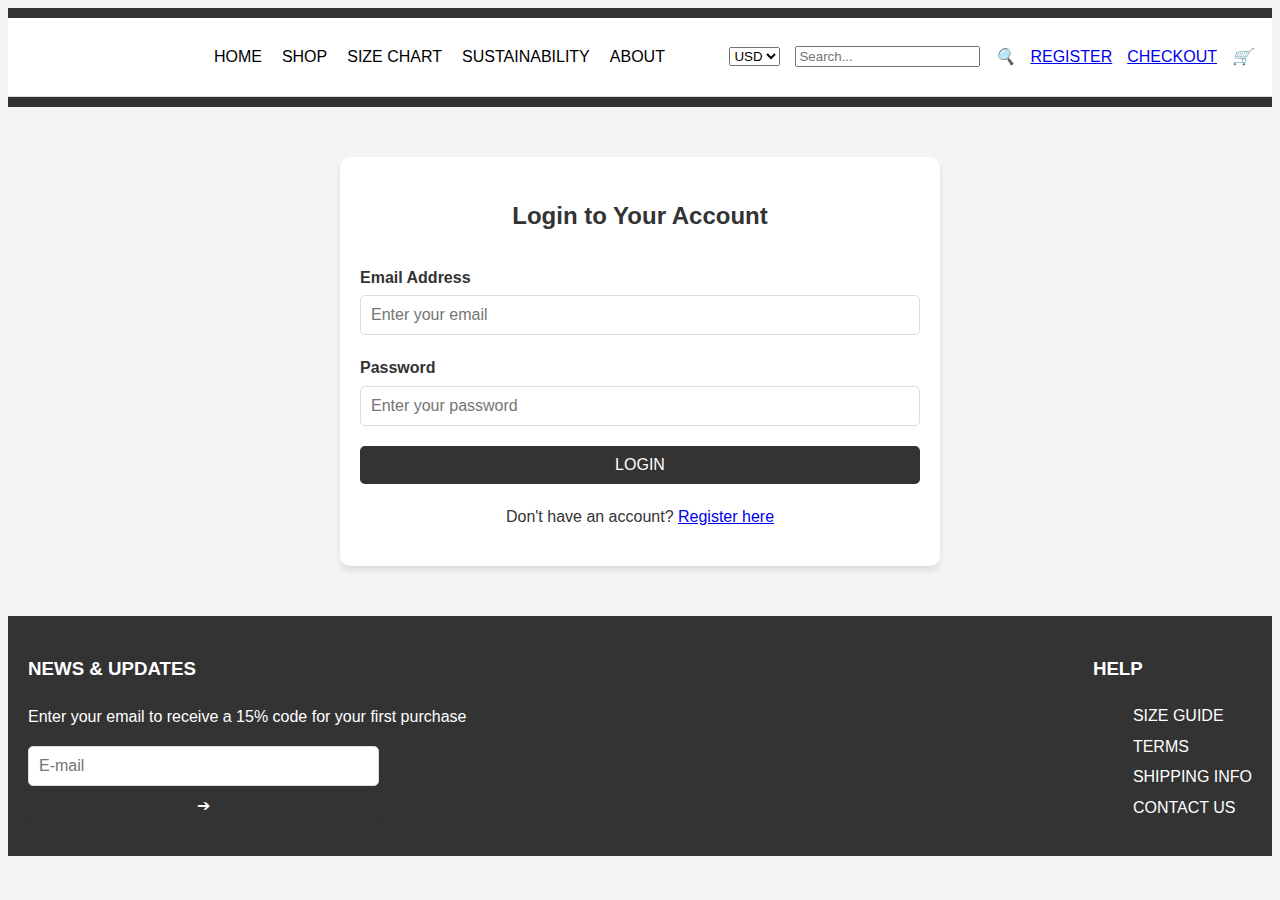
<file: login.html>
<!DOCTYPE html>
<html lang="en">
<head>
    <meta charset="UTF-8">
    <meta name="viewport" content="width=device-width, initial-scale=1.0">
    <title>Login - Jubilee</title>
    <link rel="stylesheet" href="1.css">
</head>
<body>
    <header>
        <nav class="navbar">
            <div class="logo">JUBILEE //</div>
            <ul class="menu">
                <li><a href="index.html">HOME</a></li>
                <li><a href="shop.html">SHOP</a></li>
                <li><a href="size-chart.html">SIZE CHART</a></li>
                <li><a href="sustainability.html">SUSTAINABILITY</a></li>
                <li><a href="contact.html">ABOUT</a></li>
            </ul>
            <div class="icons">
                <select class="currency-selector">
                    <option value="usd">USD</option>
                    <option value="eur">EUR</option>
                    <option value="lkr">LKR</option>
                </select>
                <input type="text" class="search-bar" placeholder="Search...">
                <i class="search-icon">🔍</i>
                <a href="register.html" class="register-btn">REGISTER</a>
                <a href="checkout.html" class="checkout-btn">CHECKOUT</a>
                <i class="cart-icon">🛒</i>
            </div>
        </nav>
    </header>

    <main>
        <div class="form-container">
            <h2>Login to Your Account</h2>
            <form action="login-action.php" method="POST">
                <div class="form-group">
                    <label for="email">Email Address</label>
                    <input type="email" id="email" name="email" placeholder="Enter your email" required>
                </div>

                <div class="form-group">
                    <label for="password">Password</label>
                    <input type="password" id="password" name="password" placeholder="Enter your password" required>
                </div>

                <div class="form-group">
                    <button type="submit" class="btn">LOGIN</button>
                </div>
            </form>

            <p>Don't have an account? <a href="register.html">Register here</a></p>
        </div>
    </main>

    <footer>
        <div class="footer-container">
            <div class="newsletter">
                <h3>NEWS & UPDATES</h3>
                <p>Enter your email to receive a 15% code for your first purchase</p>
                <form action="save_email.php" method="POST">
                    <input type="email" name="email" placeholder="E-mail" required>
                    <button type="submit">➔</button>
                </form>
            </div>
            <div class="help-links">
                <h3>HELP</h3>
                <ul>
                    <li><a href="size-guide.html">SIZE GUIDE</a></li>
                    <li><a href="terms.html">TERMS</a></li>
                    <li><a href="shipping-info.html">SHIPPING INFO</a></li>
                    <li><a href="contact-us.html">CONTACT US</a></li>
                </ul>
            </div>
        </div>
    </footer>
</body>
</html>
</file>
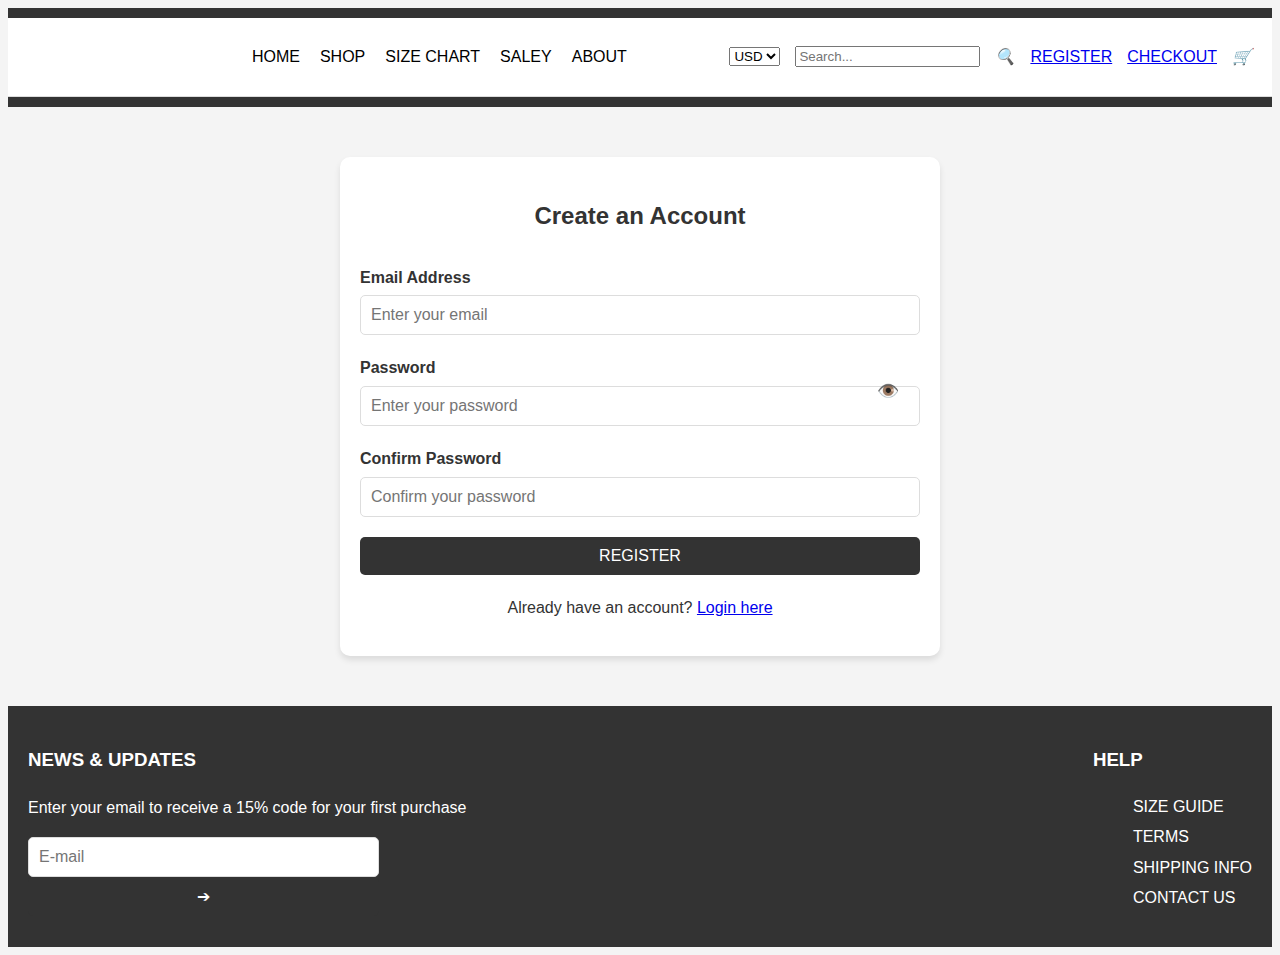
<file: register.html>
<!DOCTYPE html>
<html lang="en">
<head>
    <meta charset="UTF-8">
    <meta name="viewport" content="width=device-width, initial-scale=1.0">
    <title>Register - Jubilee</title>
    <link rel="stylesheet" href="1.css">
</head>
<body>
    <header>
        <nav class="navbar">
            <div class="logo">JUBILEE //</div>
            <ul class="menu">
                <li><a href="index.html">HOME</a></li>
                <li><a href="shop.html">SHOP</a></li>
                <li><a href="size-chart.html">SIZE CHART</a></li>
                <li><a href="sale.html">SALEY</a></li>
                <li><a href="contact.html">ABOUT</a></li>
            </ul>
            <div class="icons">
                <select class="currency-selector">
                    <option value="usd">USD</option>
                    <option value="eur">EUR</option>
                    <option value="lkr">LKR</option>
                </select>
                <input type="text" class="search-bar" placeholder="Search...">
                <i class="search-icon">🔍</i>
                <a href="register.html" class="register-btn">REGISTER</a>
                <a href="checkout.html" class="checkout-btn">CHECKOUT</a>
                <i class="cart-icon">🛒</i>
            </div>
        </nav>
    </header>

    <main>
        <div class="form-container">
            <h2>Create an Account</h2>
            <form id="register-form" action="register-action.php" method="POST">
                <div class="form-group">
                    <label for="email">Email Address</label>
                    <input type="email" id="email" name="email" placeholder="Enter your email" required>
                </div>

                <div class="form-group">
                    <label for="password">Password</label>
                    <div class="password-field">
                        <input type="password" id="password" name="password" placeholder="Enter your password" required>
                        <button type="button" id="toggle-password" class="password-toggle">👁️</button>
                    </div>
                    <div id="password-strength" class="password-strength"></div>
                </div>

                <div class="form-group">
                    <label for="confirm-password">Confirm Password</label>
                    <input type="password" id="confirm-password" name="confirm-password" placeholder="Confirm your password" required>
                </div>

                <div class="form-group">
                    <button type="submit" class="btn">REGISTER</button>
                </div>
            </form>
            <p>Already have an account? <a href="login.html">Login here</a></p>
        </div>
    </main>

    <footer>
        <div class="footer-container">
            <div class="newsletter">
                <h3>NEWS & UPDATES</h3>
                <p>Enter your email to receive a 15% code for your first purchase</p>
                <form action="save_email.php" method="POST">
                    <input type="email" name="email" placeholder="E-mail" required>
                    <button type="submit">➔</button>
                </form>
            </div>
            <div class="help-links">
                <h3>HELP</h3>
                <ul>
                    <li><a href="size-guide.html">SIZE GUIDE</a></li>
                    <li><a href="terms.html">TERMS</a></li>
                    <li><a href="shipping-info.html">SHIPPING INFO</a></li>
                    <li><a href="contact-us.html">CONTACT US</a></li>
                </ul>
            </div>
        </div>
    </footer>

    <script src="register.js"></script>
</body>
</html>
</file>
<file: 1.css>
/* Reset and box-sizing */
* {
    margin: 1;
    padding: 1;
    box-sizing: border-box;
}

/* General Body Styles */
body {
    font-family: Arial, sans-serif;
    line-height: 1.6;
    background-color: #f4f4f4;
    color: #333;
    margin: 1;
}

/* Header and Navbar */
header {
    background-color: #333;
    color: white;
    padding: 10px 0;
    text-align: center;
}

.navbar {
    display: flex;
    justify-content: space-between;
    align-items: center;
    padding: 10px 20px;
    background-color: #fff;
    border-bottom: 1px solid #ddd;
}

.navbar .logo {
    font-size: 24px;
    font-weight: bold;
}

.navbar .menu {
    list-style: none;
    display: flex;
    gap: 20px;
    padding: 0;
}

.navbar .menu li a {
    text-decoration: none;
    color: black;
    font-size: 16px;
    transition: color 0.3s;
}

.navbar .menu li a:hover {
    color: #007bff;
}

.icons {
    display: flex;
    align-items: center;
    gap: 15px;
}

/* Banner Section */
.banner {
    display: flex;
    align-items: center;
    justify-content: space-between;
    padding: 50px;
    background-color: #f9f9f9;
}

.banner .text {
    max-width: 50%;
}

.banner .text h1 {
    font-size: 36px;
    margin-bottom: 20px;
}

.banner .text p {
    font-size: 18px;
    line-height: 1.5;
}

.banner .image img {
    max-width: 100%;
    height: auto;
    border-radius: 8px;
}

/* Footer Section */
footer {
    background-color: #333;
    color: white;
    padding: 20px;
    margin-top: 50px;
}

footer .footer-container {
    display: flex;
    justify-content: space-between;
}

footer .newsletter input,
footer .newsletter button {
    padding: 10px;
    width: 80%;
    border-radius: 5px;
}

footer .newsletter button {
    background-color: #333;
    color: white;
    cursor: pointer;
}

footer .help-links ul {
    list-style: none;
}

footer .help-links ul li {
    margin: 5px 0;
}

footer .help-links ul li a {
    color: white;
    text-decoration: none;
}

footer .help-links ul li a:hover {
    text-decoration: underline;
}

/* Collections Section */
.collections-container {
    display: flex;
    align-items: center;
    justify-content: center;
    gap: 30px;
    padding: 20px;
    overflow-x: auto;
    white-space: nowrap;
}

.collection-card {
    position: relative;
    width: 300px; /* Set a fixed width for consistency */
    height: 400px; /* Set a fixed height to maintain aspect ratio */
    overflow: hidden;
    border-radius: 8px;
    box-shadow: 0 4px 8px rgba(0, 0, 0, 0.1);
    cursor: pointer;
    transition: transform 0.3s ease;
}

.collection-card img {
    width: 100%;
    height: 100%;
    object-fit: cover; /* Ensures the image fills the card without distortion */
}


.collection-card:hover {
    transform: scale(1.1);
    box-shadow: 0 8px 16px rgba(0, 0, 0, 0.2);
}

.collection-overlay {
    position: absolute;
    top: 0;
    left: 0;
    width: 100%;
    height: 100%;
    background-color: rgba(0, 0, 0, 0.7);
    display: flex;
    align-items: center;
    justify-content: center;
    opacity: 0;
    transition: opacity 0.3s ease;
}

.collection-card:hover .collection-overlay {
    opacity: 1;
}

.collection-overlay h3 {
    color: white;
    font-size: 28px;
    font-weight: bold;
    text-transform: uppercase;
}

/* Product Section */
.product-codes {
    list-style: none;
    padding: 0;
    margin: 10px 0 0;
    font-size: 14px;
    color: #555;
}

.product-codes li {
    margin-bottom: 5px;
}

.products-container {
    display: flex;
    flex-wrap: wrap;
    gap: 20px;
    padding: 20px;
}

.product-card {
    width: 200px;
    text-align: center;
    border: 1px solid #ddd;
    padding: 10px;
    border-radius: 5px;
    background-color: #f9f9f9;
    transition: transform 0.3s ease, box-shadow 0.3s ease;
}

.product-card img {
    width: 100%;
    height: auto;
    border-radius: 5px;
}

.product-card h3 {
    font-size: 16px;
    margin: 10px 0 5px;
}

.product-card p {
    font-size: 14px;
    color: #555;
}

/* Hover Effects for Product Cards */
.product-card:hover {
    transform: translateY(-5px);
    box-shadow: 0 4px 20px rgba(0, 0, 0, 0.2);
}

.product-card:hover img {
    transform: scale(1.05);
}

/* Form Styling */
.form-container {
    width: 100%;
    max-width: 600px;
    margin: 50px auto;
    padding: 20px;
    background-color: white;
    border-radius: 10px;
    box-shadow: 0 4px 6px rgba(0, 0, 0, 0.1);
}

h2 {
    text-align: center;
    margin-bottom: 30px;
}

.form-group {
    margin-bottom: 20px;
    position: relative;
}

label {
    display: block;
    font-weight: bold;
    margin-bottom: 5px;
}

input[type="email"],
input[type="password"] {
    width: 100%;
    padding: 10px;
    font-size: 16px;
    border: 1px solid #ddd;
    border-radius: 5px;
}

button[type="submit"] {
    width: 100%;
    padding: 10px;
    background-color: #333;
    color: white;
    font-size: 16px;
    border: none;
    border-radius: 5px;
    cursor: pointer;
}

button[type="submit"]:hover {
    background-color: #555;
}

p {
    text-align: center;
    margin-top: 20px;
}

/* Password Strength and Toggle */
.password-strength {
    font-size: 14px;
    margin-top: 5px;
    font-weight: bold;
}

.password-toggle {
    position: absolute;
    right: 15px;
    top: 50%;
    transform: translateY(-50%);
    border: none;
    background: none;
    font-size: 18px;
    cursor: pointer;
}

#password {
    padding-right: 40px;
}


/* Styling for filter container */
.filter-container {
    display: flex;
    flex-direction: column;
    gap: 15px;
    margin: 20px 0;
}

/* Custom dropdown styling with shorter width */
.filter-dropdown {
    appearance: none; /* Remove default styling */
    -webkit-appearance: none; 
    -moz-appearance: none; 
    background-color: #ffffff; /* White background for dropdown */
    color: #333; /* Dark text for good contrast */
    padding: 8px 10px; /* Reduced padding for a compact look */
    width: 180px; /* Set a shorter width for the dropdown */
    border: 2px solid #7e57c2; /* Light purple border */
    border-radius: 8px; /* Rounded corners for a modern look */
    font-size: 14px; /* Font size to match compact style */
    cursor: pointer; /* Pointer cursor */
    transition: background-color 0.3s, box-shadow 0.3s; /* Smooth transition */
    position: relative;
}

/* Hover and focus effect for dropdown */
.filter-dropdown:hover,
.filter-dropdown:focus {
    background-color: #f3e5f5; /* Light purple shade on hover/focus */
    box-shadow: 0 0 5px #7e57c2; /* Add shadow for depth */
}

/* Adding a custom arrow icon to dropdown */
.filter-dropdown::after {
    content: '▼'; /* Unicode character for a down arrow */
    position: absolute;
    right: 10px;
    top: 50%;
    transform: translateY(-50%);
    font-size: 12px;
    color: #7e57c2; /* Light purple color for the arrow */
    pointer-events: none; /* Prevent arrow from interfering with dropdown */
}

/* Remove default dropdown arrow for webkit browsers */
.filter-dropdown::-ms-expand {
    display: none; 
}

/* Label styling for consistency */
.filter-container label {
    font-weight: bold;
    font-size: 16px;
    color: #333; /* Dark text for contrast */
    margin-bottom: 5px;
}
</file>
